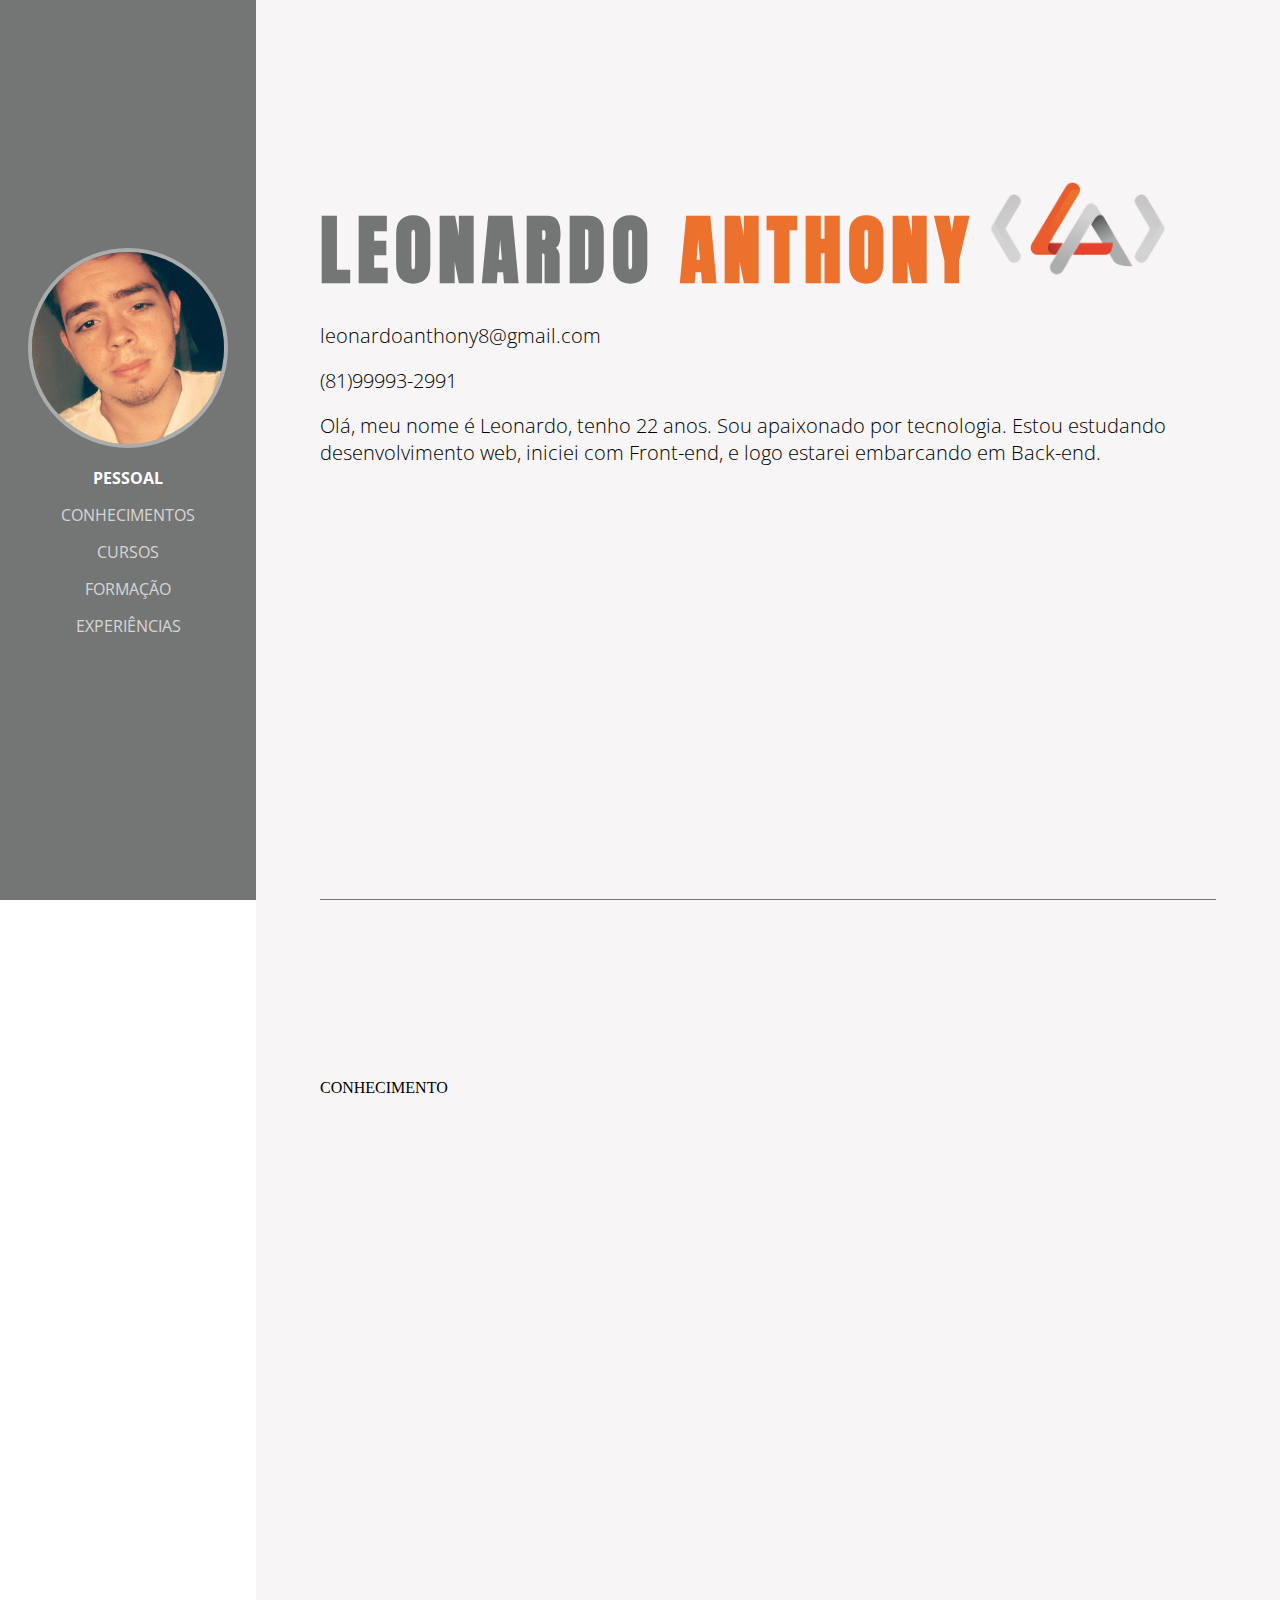
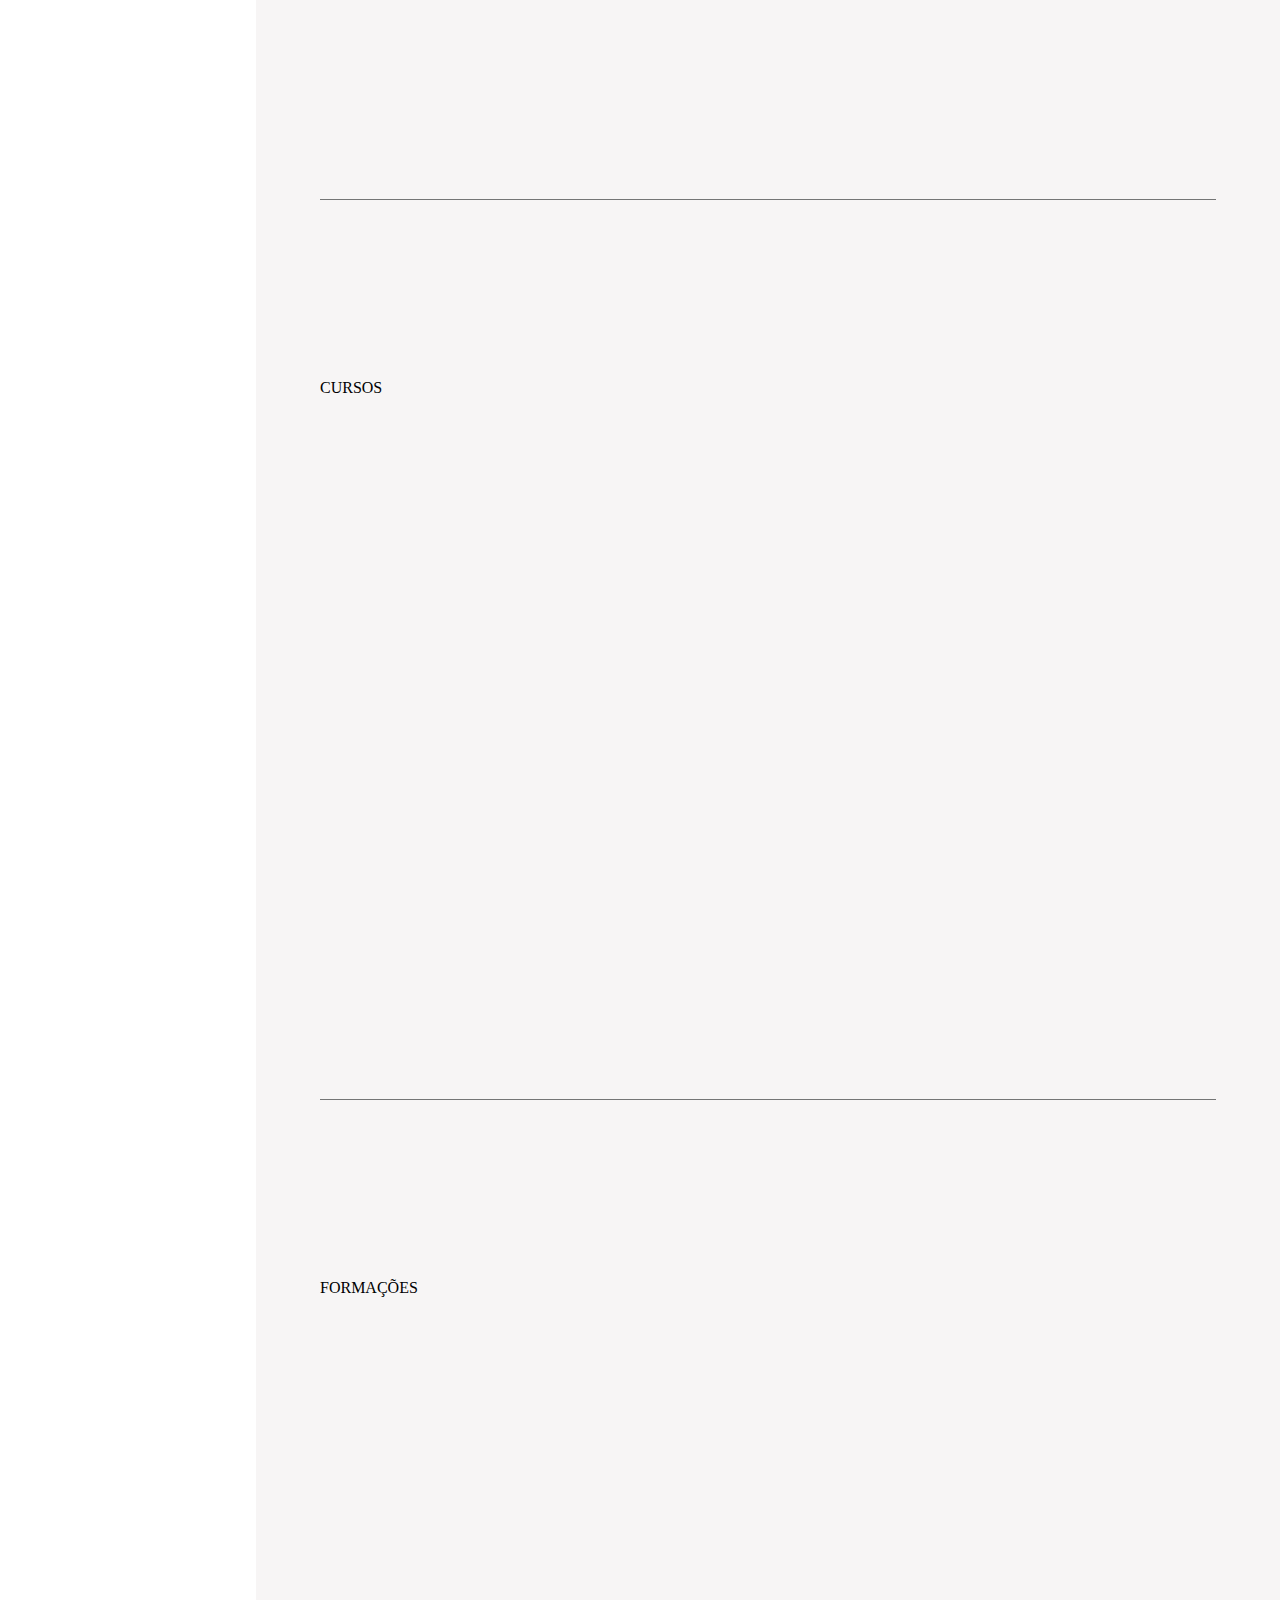
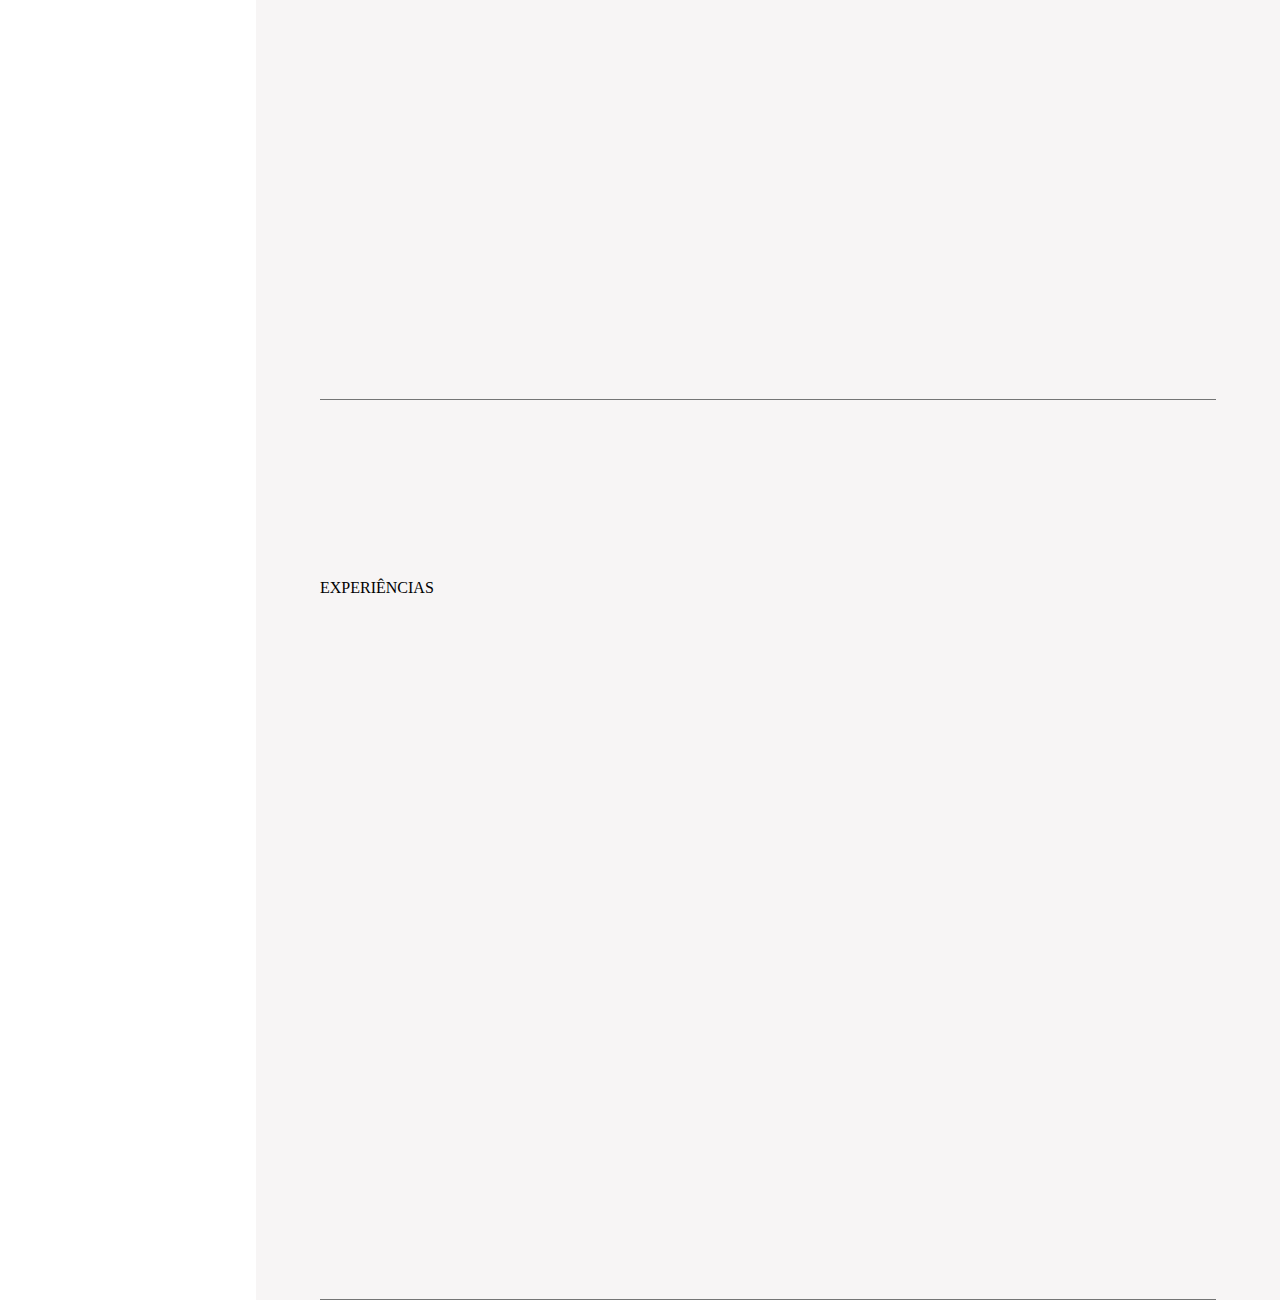
<file: leonardoanthony/index.html>
<!DOCTYPE html>
<html>
    <head>
        <meta charset="utf-8">
        <link rel="stylesheet" href="css/style.css">
        <link href="https://fonts.googleapis.com/css2?family=Anton&display=swap" rel="stylesheet">
        <link href="https://fonts.googleapis.com/css2?family=Open+Sans:wght@300;400;800&display=swap" rel="stylesheet">
        <link rel="shortcut icon" href="images/logo.ico" >
        <title>Leonardo Anthony</title>
        <meta name="viewport" content="width=device-width,initial-scale=1.0,maximum-scale=1.0">
		<meta name="description" content="Olá, meu nome é Leonardo, 22 anos, estudante de desenvolvimento web, no momento mais especializado em Front-End.">
		<meta name="keywords" content="Leonardo Anthony,HTML,CSS,JavaScript,Front-end,Web,Suporte,full stack,Recife">
		<meta name="author" content="Leonardo Anthony">
    </head>
    <body>
        <header>
            <div class="main">
                <div class="img-perfil">
                    <img src="images/img1.jpg">
                </div><!--img-perfil-->
                <nav class="menu-desktop">
                    <ul>
                        <li><a class="link selected" href="#pessoal">Pessoal</a></li>
                        <li><a class="link" href="#conhecimento">Conhecimentos</a></li>
                        <li><a class="link" href="#cursos">Cursos</a></li>
                        <li><a class="link" href="#formacao">Formação</a></li>
                        <li><a class="link" href="#experiencias">Experiências</a></li>
                    </ul>
                </nav><!--menu-desktop-->
            </div><!--main-->
        </header>    

        <section class="content">
            
            <div class="container">

                <div id="pessoal" class="pessoal">
                    <img src="images/logo.png">
                    <h2>LEONARDO <span>ANTHONY</span></h2>
                    <p>leonardoanthony8@gmail.com</p><br>
                    <p>(81)99993-2991</p><br>
                    <p>Olá, meu nome é Leonardo, tenho 22 anos. Sou apaixonado por tecnologia. Estou estudando desenvolvimento web, iniciei com Front-end, e logo estarei embarcando em Back-end.</p>
                    <div class="clear"></div>
                </div><!--pessoal-->

                <div id="conhecimento" class="conhecimento">CONHECIMENTO</div><!--conhecimento-->

                <div id="cursos" class="cursos">CURSOS</div><!--cursos-->

                <div id="formacao" class="formacao">FORMAÇÕES</div><!--formacao-->

                <div id="experiencias" class="experiencias">EXPERIÊNCIAS</div><!--experiencias-->

            </div><!--container-->

        </section><!--content-->
            
    


        <script src="js/jquery.js"></script>
        <script src="js/functions.js"></script>
    </body>
</html>
</file>
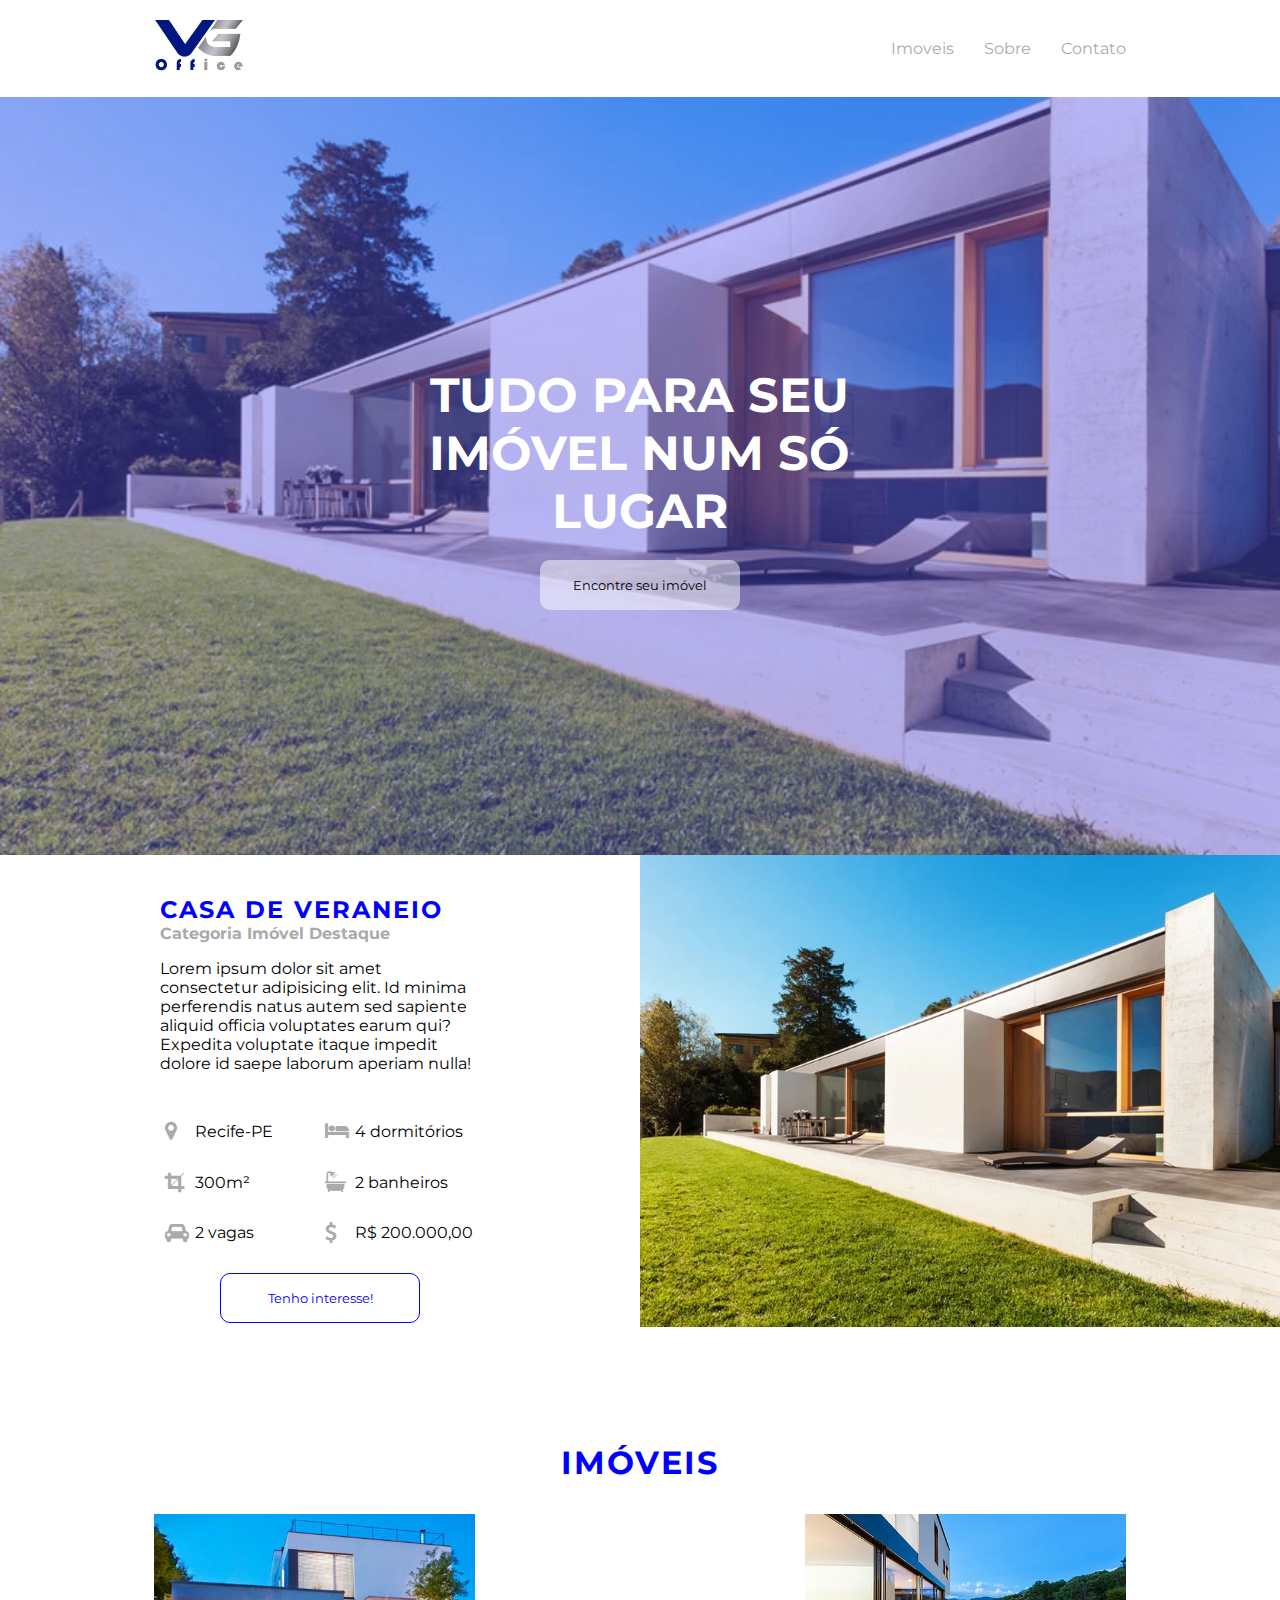
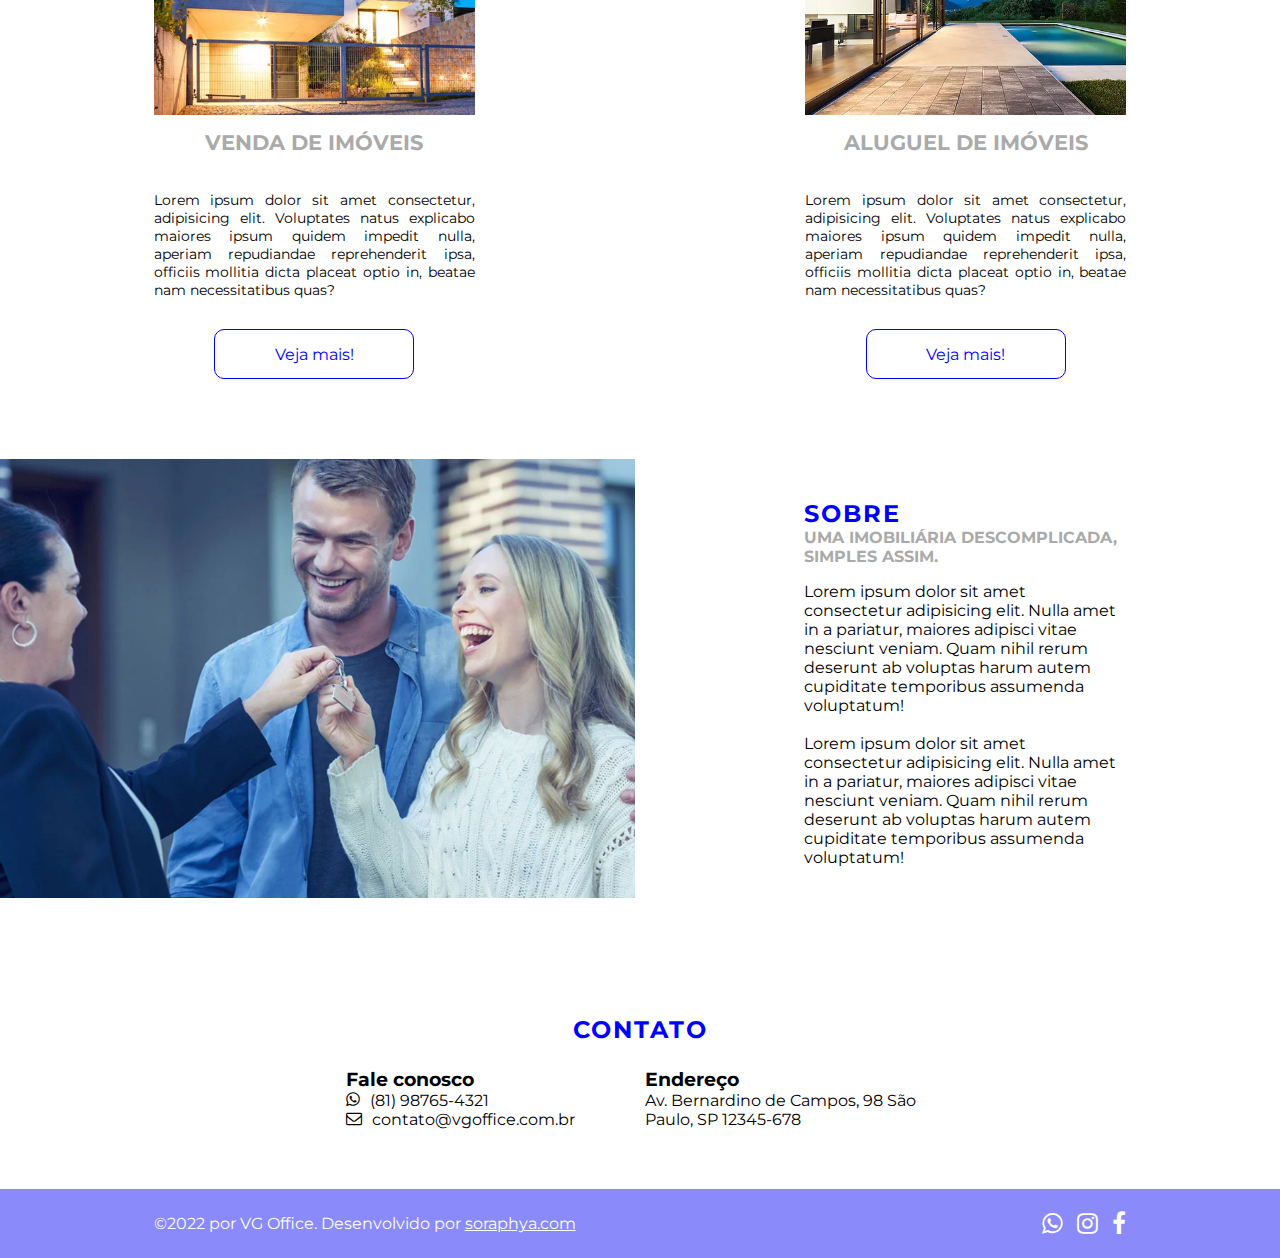
<file: vgoffice/index.html>
<!DOCTYPE html>
<html lang="en">
<head>
    <meta charset="UTF-8">
    <meta http-equiv="X-UA-Compatible" content="IE=edge">
    <meta name="viewport" content="width=device-width, initial-scale=1.0">
    <title>VG Office - Serviços Imobiliários</title>
    <link rel="shortcut icon" href="./img/favicon.ico" >
    <link rel="stylesheet" href="css/style.css">
    <link href="https://stackpath.bootstrapcdn.com/font-awesome/4.7.0/css/font-awesome.min.css" rel="stylesheet">
    <link href="https://fonts.googleapis.com/css2?family=Montserrat:wght@100;300;400;700&display=swap" rel="stylesheet">
</head>
<body>
    <header>
        <div class="container row">
            <div class="logomarca col50">
                <img src="./img/logo.png" alt="logomarca">
            </div>
            <nav class="">
                <ul class="row">
                    <li><a href="#imoveis">Imoveis</a></li>
                    <li><a href="#sobre">Sobre</a></li>
                    <li><a href="#contato">Contato</a></li>
                </ul>
            </nav>
        </div>
    </header>
    <section class="banner-main">
        <div class="overlay-blue"></div>
        <div class="banner-content">
            <h2>Tudo para seu imóvel num só lugar</h2>
            <button>Encontre seu imóvel</button>
        </div>
    </section>

    <section class="destaque-slider">
        
        <div class="destaque-info">
            <div class="text-container">
                <h2 class="destaque-titulo title">CASA DE VERANEIO</h2>
                <p class="destaque-categoria">Categoria Imóvel Destaque</p>
                <p class="destaque-texto">Lorem ipsum dolor sit amet consectetur adipisicing elit. Id minima perferendis natus autem sed sapiente aliquid officia voluptates earum qui? Expedita voluptate itaque impedit dolore id saepe laborum aperiam nulla!</p>
                <div class="destaque-tags">
                    <div class="tags">
                        <i class="fa fa-map-marker"></i>
                        <p class="destaque-tag-info">Recife-PE</p>
                    </div>
                    <div class="tags">
                        <i class="fa fa-bed"></i>
                        <p class="destaque-tag-info">4 dormitórios</p>
                    </div>
                    <div class="tags">
                        <i class="fa fa-crop"></i>
                        <p class="destaque-tag-info">300m²</p>
                    </div>
                    <div class="tags">
                        <i class="fa fa-bath destaque-tag-icon"></i>
                        <p class="destaque-tag-info">2 banheiros</p>
                    </div>
                    <div class="tags">
                        <i class="fa fa-car"></i>
                        <p class="destaque-tag-info">2 vagas</p>
                    </div>
                    <div class="tags">
                        <i class="fa fa-usd"></i>
                        <p class="destaque-tag-info">R$ 200.000,00</p>
                    </div>
                    
                </div>
                <button class="btn">Tenho interesse!</button>
            </div>
        </div>

        <div class="destaque-image">
            <img src="./img/detaque.webp" alt="imagem-imovel-destaque">
        </div>

    </section>

    <section class="imoveis" id="imoveis">
        <h2 class="title">Imóveis</h2>
        <div class="row container">
            <div class="imoveis-venda">
                <img src="./img/venda.jpg" alt="">
                <h2 class="imoveis-titulo">Venda de Imóveis</h2>
                <p class="imoveis-texto">Lorem ipsum dolor sit amet consectetur, adipisicing elit. Voluptates natus explicabo maiores ipsum quidem impedit nulla, aperiam repudiandae reprehenderit ipsa, officiis mollitia dicta placeat optio in, beatae nam necessitatibus quas?</p>
                <a class="btn" href="imoveis.html">Veja mais!</a>
            </div>
            <div class="imoveis-aluguel">
                <img src="./img/aluguel.jpg" alt="">
                <h2 class="imoveis-titulo">Aluguel de Imóveis</h2>
                <p class="imoveis-texto">Lorem ipsum dolor sit amet consectetur, adipisicing elit. Voluptates natus explicabo maiores ipsum quidem impedit nulla, aperiam repudiandae reprehenderit ipsa, officiis mollitia dicta placeat optio in, beatae nam necessitatibus quas?</p>
                <a class="btn" href="imoveis.html">Veja mais!</a>
            </div>
        </div>
    </section>

    <section class="sobre" id="sobre">
        <div class="row">
            <div class="sobre-image">
                <img src="./img/sobre.jpg" alt="">
            </div>
            <div class="sobre-info">
                <div class="text-container">
                    <h2 class="title">Sobre</h2>
                    <p class="sobre-subtitulo">UMA IMOBILIÁRIA DESCOMPLICADA, SIMPLES ASSIM.</p>
                    <p class="sobre-texto">Lorem ipsum dolor sit amet consectetur adipisicing elit. Nulla amet in a pariatur, maiores adipisci vitae nesciunt veniam. Quam nihil rerum deserunt ab voluptas harum autem cupiditate temporibus assumenda voluptatum!</p>
                    <br>
                    <p class="sobre-texto">Lorem ipsum dolor sit amet consectetur adipisicing elit. Nulla amet in a pariatur, maiores adipisci vitae nesciunt veniam. Quam nihil rerum deserunt ab voluptas harum autem cupiditate temporibus assumenda voluptatum!</p>
                </div>
            </div>
        </div>
    </section>

    <section class="contato" id="contato">
        <h2 class="title">Contato</h2>
        <div class="container row">

            <div class="contact-us col50">
                <h3>Fale conosco</h3>
                <div class="contact-info">
                    <i class="fa fa-whatsapp"></i>
                    <p> (81) 98765-4321</p>
                </div>
                <div class="contact-info">
                    <i class="fa fa-envelope-o"></i>
                    <p>contato@vgoffice.com.br</p>
                </div>
            </div>

            <div class="location col50">
                <h3>Endereço</h3>
                <p>Av. Bernardino de Campos, 98 São Paulo, SP 12345-678</p>
            </div>
            
        </div>
    </section>

    <footer>
        <div class="container row">
            <div class="copy">
                <p>©2022 por VG Office. Desenvolvido por <a href="https://soraphya.com">soraphya.com</a></p> 
            </div>
            <div class="links">
                <a href=""><i class="fa fa-whatsapp"></i></a>
                <a href=""><i class="fa fa-instagram"></i></a>
                <a href=""><i class="fa fa-facebook"></i></a>
            </div>
        </div>
    </footer>
</body>
</html>
</file>
<file: leonardoanthony/css/style.css>
*{margin:0;padding: 0;box-sizing: border-box;}
html,body{height: 100%;}
.clear{clear: both;}

/* font-family: 'Anton', sans-serif; */
/* font-family: 'Open Sans', sans-serif; */

header{
    background-color: #747575; 
    height: 100%;
    display: inline-block;
    position: fixed;
    width: 20%; 
}

.main{
    text-align: center;
    position: absolute;
    top: 50%;
    left: 50%;
    transform: translate(-50%,-50%);
}

.main .img-perfil img{
    width: 200px;
    height: 200px;
    border-radius: 50%;
    border: 4px solid rgba(255,255,255,0.4);
}

nav.menu-desktop ul li{
    display: block;
    margin: 15px 0;
       
}

nav.menu-desktop  a{
    opacity: 0.7;
    color: white;
    text-decoration: none;
    text-transform: uppercase;
    font-family: 'Open Sans', sans-serif;
}

nav.menu-desktop a.selected,nav.menu-desktop a:hover{
    color: white;   
    opacity: 1;
    font-weight: bold;
}

.content{
    background-color: #f7f5f5;
    position: absolute;
    height: 500%;
    left: 20%;
    width: 80%;
    display: inline-block;
    padding: 0 5%;
}

.container{
    height: 100%; 
}

.pessoal{
    height: 20%;
    padding-top: 20%;
    border-bottom: 1px solid #747575;
}

.pessoal h2{
    font-family: 'Anton', sans-serif;
    letter-spacing: 7px;
    margin: 15px 0;
    color:#747575 ;
    font-size: 75px;
}

.pessoal p{
    font-family: 'Open Sans', sans-serif;
    font-size: 20px;
    font-weight: lighter;
}

.pessoal h2 span{
    color:#ec712d ;
}

.pessoal img{
    float: right;
    height: 100px;
    position: relative;
    left: -50px;
}

.conhecimento{
    height: 20%;
    padding-top: 20%;
    border-bottom: 1px solid #747575;
    
}

.cursos{
    height: 20%;
    padding-top: 20%;
    border-bottom: 1px solid #747575;
    
}

.formacao{
    height: 20%;
    padding-top: 20%;
    border-bottom: 1px solid #747575;
    
}

.experiencias{
    height: 20%;
    padding-top: 20%;
    border-bottom: 1px solid #747575;
    
}
</file>
<file: vgoffice/css/style.css>
@import url('all.css');
@import url('home.css');
</file>
